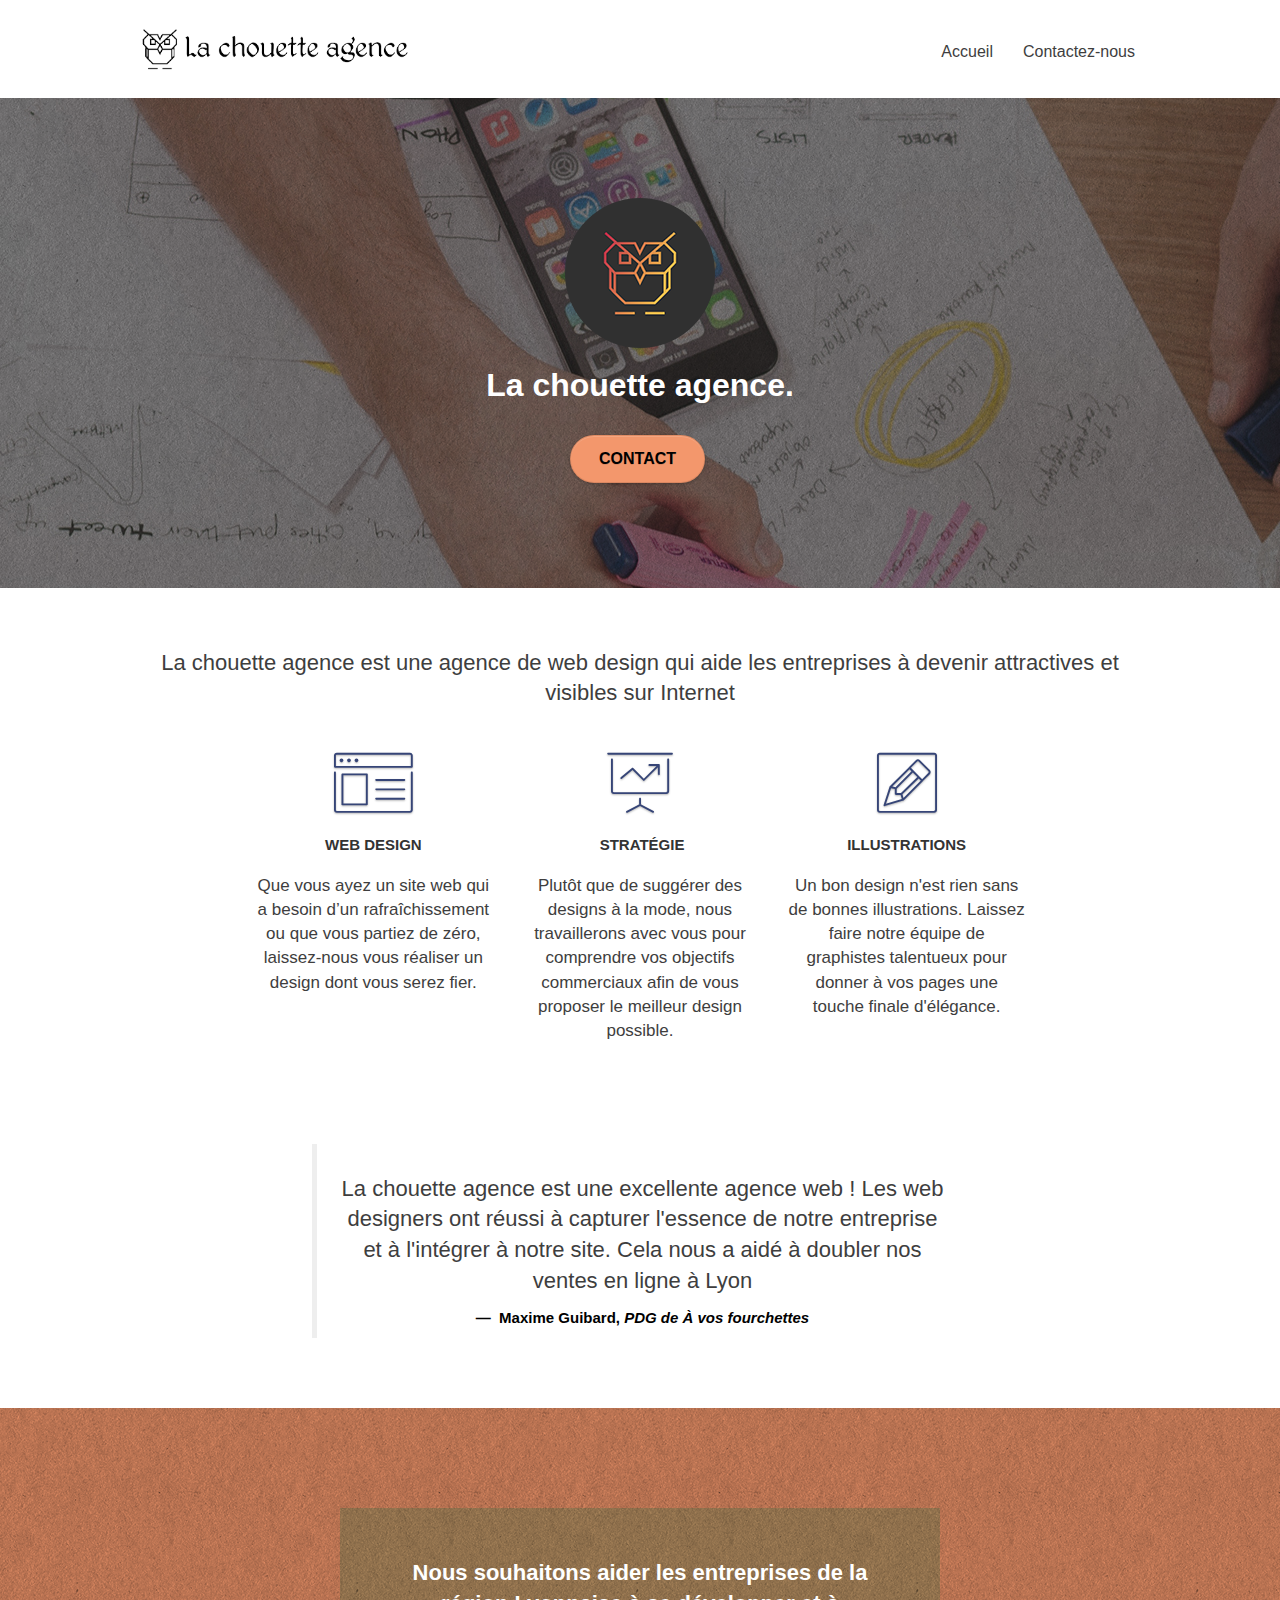
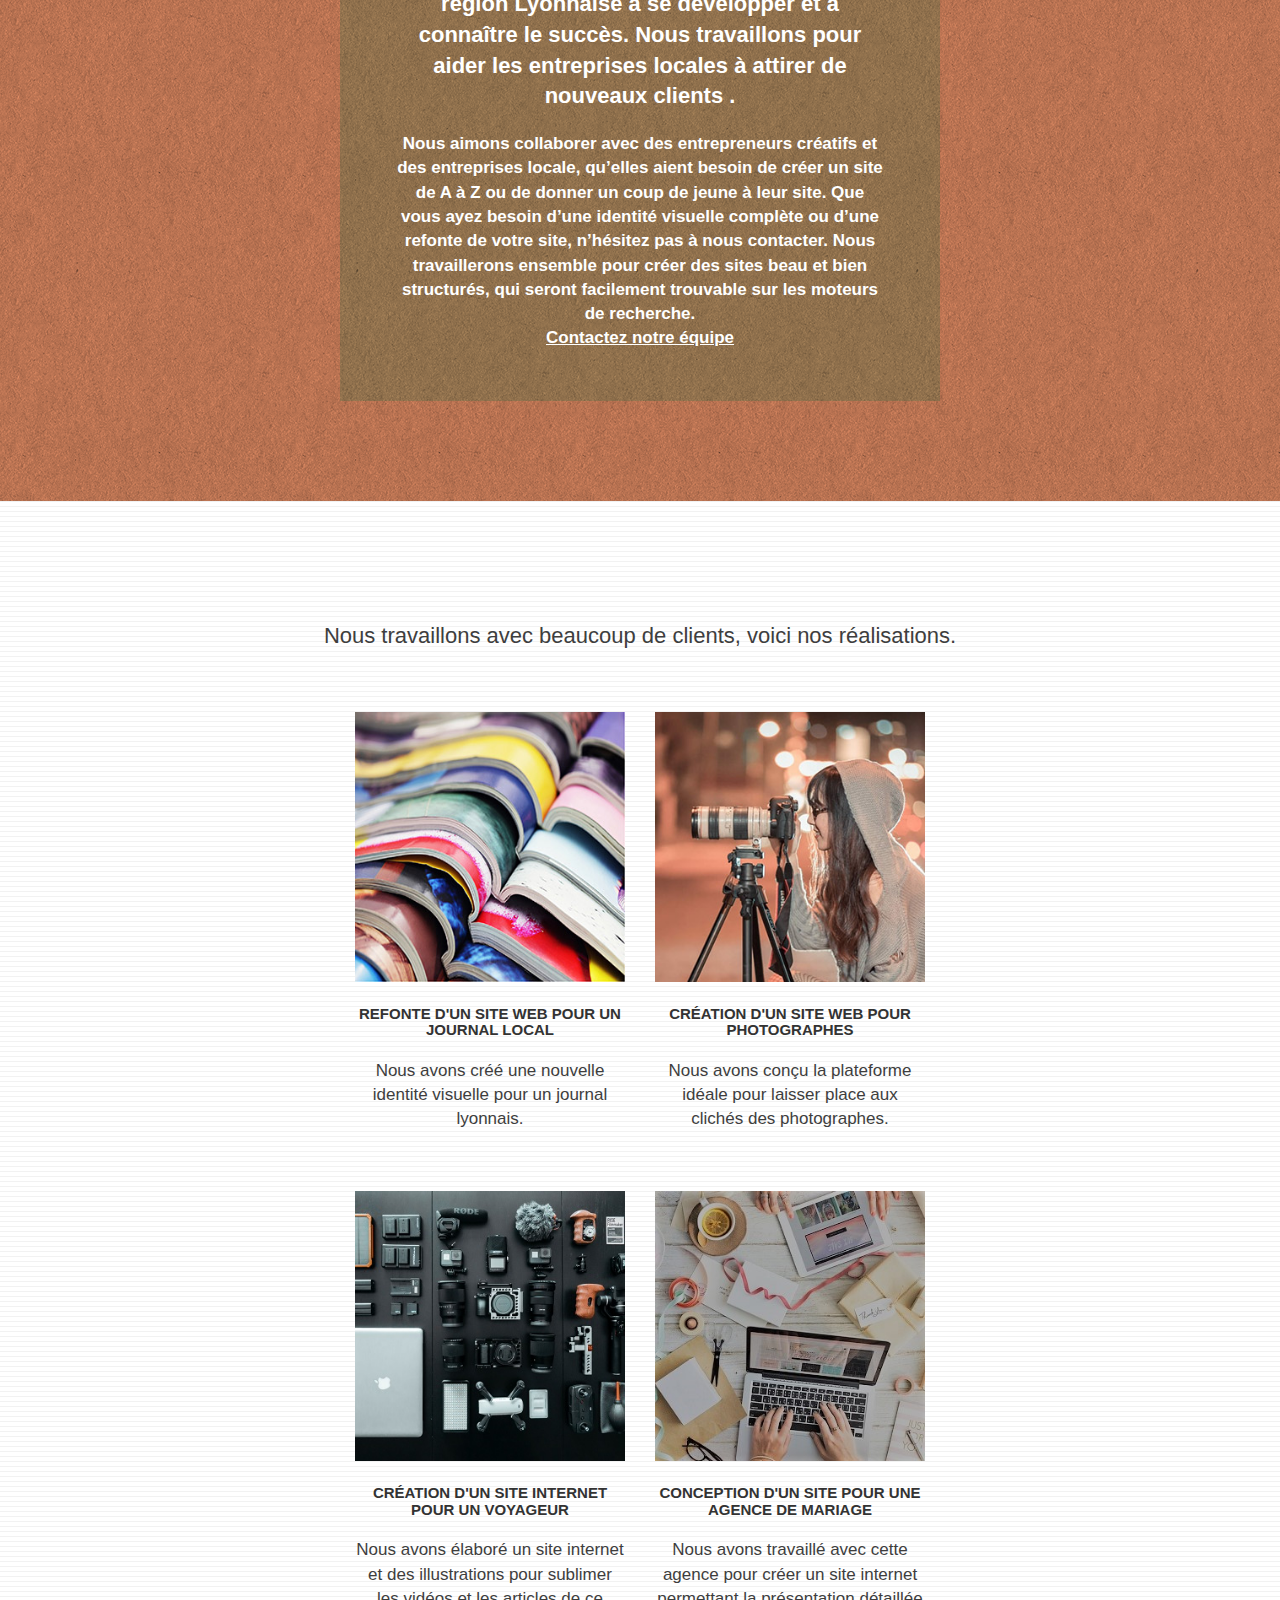
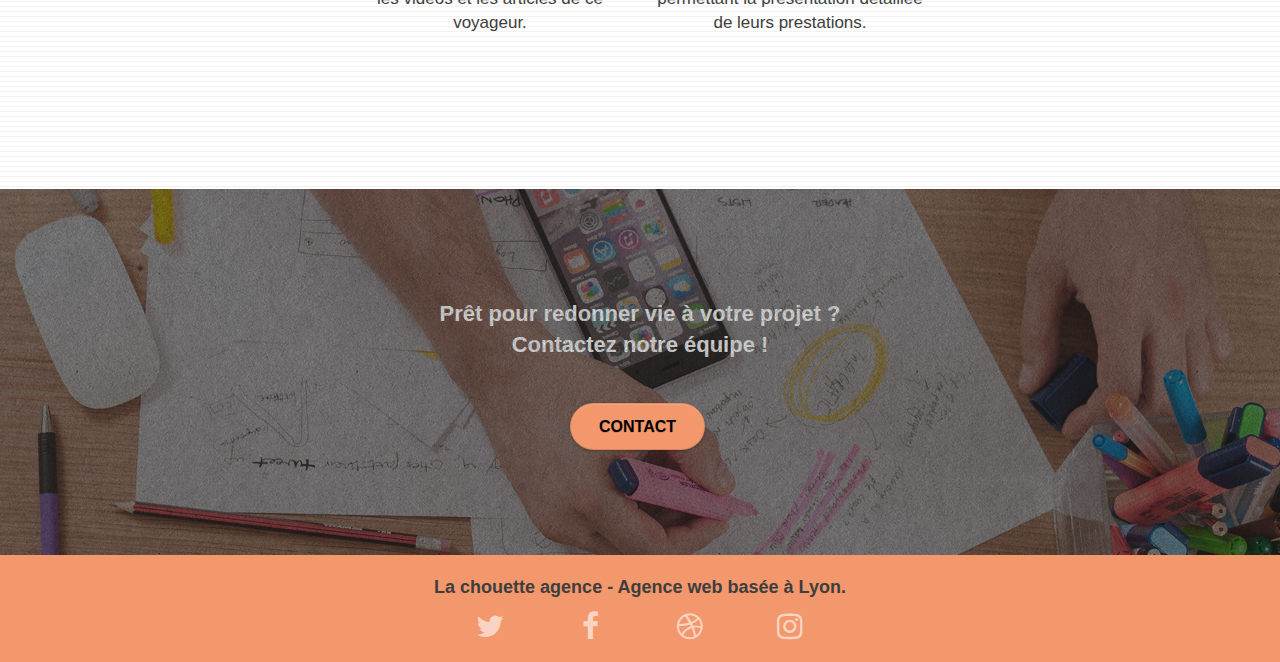
<file: index.html>
<!doctype html>
<html lang="fr">
<head>
    <meta charset="utf-8">
    <meta name="description" content="Découvrez la chouette agence : l'entreprise de web design à Lyon qui vous aide à devenir visibles et attractifs sur Internet">
    <meta name="viewport" content="width=device-width, initial-scale=1.0, viewport-fit=cover">
    <link rel="shortcut icon" type="image/png" href="favicon.jpg">
    
	<link rel="stylesheet" type="text/css" href="./css/bootstrap.css">
	<link rel="stylesheet" type="text/css" href="./css/style.css">
	<link rel="stylesheet" type="text/css" href="./css/font-awesome.css">
	<link rel="stylesheet" type="text/css" href="./css/et-line.css">
	
    
	<script src="./js/jquery-2.1.0.js"></script>
	<script src="./js/bootstrap.js"></script>
	<script src="./js/blocs.js"></script>
	<script src="./js/jquery.touchSwipe.js" defer></script>
	<script src="./js/gmaps.js"></script>

    <title>La Chouette Agence, votre agence de WebDesing à Lyon</title>
    
<!-- Analytics -->
<!-- Analytics END -->
    
</head>
<body>
<!-- Principal conteneur -->
<main class="page-container">
    
	<!-- bloc-0 -->
	<div class="bloc bgc-white l-bloc " id="bloc-0">
		<header class="container bloc-sm">

			<nav class="navbar row">
				<div class="navbar-header">
					<a class="navbar-brand" href="index.html">
						<img src="img/la-chouette-agence.png" alt="Lyon web design logo agence web meilleure agence" />
					</a>
					<button id="nav-toggle" type="button" class="ui-navbar-toggle navbar-toggle" data-toggle="collapse" data-target=".navbar-1">
						<span class="sr-only">Toggle navigation</span>
						<span class="icon-bar"></span>
						<span class="icon-bar"></span>
						<span class="icon-bar"></span>
					</button>
				</div>
				<div class="collapse navbar-collapse navbar-1 special-dropdown-nav">
					<ul class="site-navigation nav navbar-nav">
						<li>
							<a href="index.html">Accueil</a>
						</li>
						<li>
						</li>
						<li>
							<a href="contact.html">Contactez-nous</a>
						</li>
					</ul>
				</div>
			</nav>
		</header>
	</div>
	<!-- bloc-0 END -->

	<!-- bloc-1-presentation -->
	<div class="bloc bgc-dark-slate-blue bg-banniere d-bloc bg-t-edge bloc-bg-texture texture-paper b-parallax" id="bloc-1-hero">
		<div class="container bloc-lg">
			<div class="row tight-width-whitespace">
				<div class="col-sm-12">
					<img src="img/logo.png" class="center-block image-resize-mode" alt="La chouette agence, agence web Lyon, création logo Lyon" />
					<h1 class="text-center hero-bloc-text tc-white ">
						La chouette agence.
					</h1>
					<div class="text-center">
						<a href="contact.html" class="btn btn-lg btn-clean btn-rd cta-hero btn-atomic-tangerine" id="cta-hero">Contact</a>
					</div>
				</div>
			</div>
		</div>
	</div>
	<!-- bloc-1-presentation END -->

	<!-- bloc-2-services -->
	<article class="bloc bgc-white l-bloc" id="bloc-2-services">
		<div class="container bloc-md">
			<div class="row">
				<div class="col-sm-12 text-center">
					<h2 class="mg-md text-center">
						La chouette agence est une agence de web design qui aide les entreprises à devenir attractives et visibles sur Internet
					</h2>
				</div>
			</div>
			<div class="row voffset-lg med-width-whitespace">
				<div class="col-sm-4">
					<div class="text-center">
						<span class="et-icon-browser sm-shadow icon-dark-slate-blue icons icon-lg"></span>
					</div>
					<h3 class="mg-md text-center">
						Web design
					</h3>
					<p class="text-center ">
						Que vous ayez un site web qui a besoin d&rsquo;un rafraîchissement ou que vous partiez de zéro, laissez-nous vous réaliser un design dont vous serez fier.
					</p>
				</div>
				<div class="col-sm-4">
					<div class="text-center">
						<span class="et-icon-presentation sm-shadow icon-dark-slate-blue icons icon-lg"></span>
					</div>
					<h3 class="mg-md text-center">
						&nbsp;Stratégie
					</h3>
					<p class="text-center ">
						Plutôt que de suggérer des designs à la mode, nous travaillerons avec vous pour comprendre vos objectifs commerciaux afin de vous proposer le meilleur design possible.<br>
					</p>
				</div>
				<div class="col-sm-4">
					<div class="text-center">
						<span class="et-icon-edit sm-shadow icon-dark-slate-blue icons icon-lg"></span>
					</div>
					<h3 class="mg-md text-center">
						Illustrations
					</h3>
					<p class="text-center ">
						Un bon design n'est rien sans de bonnes illustrations. Laissez faire notre équipe de graphistes talentueux pour donner à vos pages une touche finale d'élégance.
					</p>
				</div>
			</div>
			<div class="row voffset-lg voffset">
				<div class="col-xs-12 col-md-8 col-md-offset-2 text-center">
					<blockquote class="mg-md text-center"> <!-- Block de citation -->
						<h2>
							La chouette agence est une excellente agence web ! Les web designers ont réussi à capturer l'essence de notre entreprise et à l'intégrer à notre site. Cela nous a aidé à doubler nos ventes en ligne à Lyon
						</h2>
						<footer>
							Maxime Guibard,
							<cite>
								PDG de &#192; vos fourchettes
							</cite>
						</footer>
					</blockquote>
				</div>
			</div>
		</div>
	</article>
	<!-- bloc-2-services END -->

	<!-- bloc-3-what-i-do -->
	<div class="bloc tc-white bgc-atomic-tangerine bg-presentation d-bloc bloc-bg-texture texture-paper b-parallax" id="bloc-3-what-i-do">
		<div class="container bloc-lg">
			<div class="row tight-width-whitespace black-background">
				<div class="col-sm-12">
					<h2 class="mg-md text-center tc-white">
						Nous souhaitons aider les entreprises de la région Lyonnaise à se développer et à connaître le succès. Nous travaillons pour aider les entreprises locales à attirer de nouveaux clients .<br>
					</h2>
					<p class="text-center white">
						Nous aimons collaborer avec des entrepreneurs créatifs et des entreprises locale, qu’elles aient besoin de créer un site de A à Z ou de donner un coup de jeune à leur site. Que vous ayez besoin d’une identité visuelle complète ou d’une refonte de votre site, n’hésitez pas à nous contacter. Nous travaillerons ensemble pour créer des sites beau et bien structurés, qui seront facilement trouvable sur les moteurs de recherche. <br>
						<a class="text-center white underline" href="contact.html">
								Contactez notre équipe
						</a>
						<br>
					</p>
				</div>
			</div>
		</div>
	</div>
	<!-- bloc-3-what-i-do END -->

	<!-- bloc-4-portfolio -->
	<aside class="bloc bgc-white bg-lines-h2-bg bg-repeat l-bloc" id="bloc-4-portfolio">
		<div class="container bloc-lg">
			<div class="row">
				<div class="col-sm-12 text-center">
					<h2>
						Nous travaillons avec beaucoup de clients, voici nos réalisations.
					</h2>
				</div>
			</div>
			<div class="row tight-width-whitespace portfolio-row">
				<div class="col-sm-6">
					<a href="#" data-lightbox="img/1.jpg" data-gallery-id="gallery-1" data-caption="Refonte d'un site web pour un journal local" data-frame="snapshot-lb"><img src="img/1.jpg" alt="paris web design logo agence web meilleure agence et refonte site web journal" class="img-responsive portfolio-thumb" /></a>
					<h3 class="mg-md text-center">
						Refonte d'un site web pour un journal local
					</h3>
					<p class="text-center">
						Nous avons créé une nouvelle identité visuelle pour un journal lyonnais.
					</p>
				</div>
				<div class="col-sm-6">
					<a href="#" data-lightbox="img/2.jpg" data-gallery-id="gallery-1" data-caption="Création d'un site web pour photographes" data-frame="snapshot-lb"><img src="img/2.jpg" class="img-responsive portfolio-thumb" alt="paris web design logo agence web meilleure agence, Création d'un site web pour photographes" /></a>
					<h3 class="mg-md text-center">
						Création d'un site web pour photographes
					</h3>
					<p class="text-center">
						Nous avons conçu la plateforme idéale pour laisser place aux clichés des photographes.
					</p>
				</div>
			</div>
			<div class="row tight-width-whitespace portfolio-row">
				<div class="col-sm-6">
					<a href="#" data-lightbox="img/3.bmp" data-gallery-id="gallery-1" data-caption="Création d'un site internet pour un voyageur" data-frame="snapshot-lb"><img src="img/3.bmp" class="img-responsive portfolio-thumb" alt="paris web design logo agence web meilleure agence, Création d'un site web pour voyageur"/></a>
					<h3 class="mg-md text-center">
						Création d'un site internet pour un voyageur
					</h3>
					<p class="text-center">
						Nous avons élaboré un site internet et des illustrations pour sublimer les vidéos et les articles de ce voyageur.
					</p>
				</div>
				<div class="col-sm-6">
					<a href="#" data-lightbox="img/4.bmp" data-gallery-id="gallery-1" data-caption="Conception d'un site pour une agence de mariage" data-frame="snapshot-lb"><img src="img/4.bmp" class="img-responsive portfolio-thumb" alt="paris web design logo agence web meilleure agence, Création d'un site web pour agence de mariage" /></a>
					<h3 class="mg-md text-center">
						Conception d'un site pour une agence de mariage
					</h3>
					<p class="text-center">
						Nous avons travaillé avec cette agence pour créer un site internet permettant la présentation détaillée de leurs prestations.
					</p>
				</div>
			</div>
		</div>
	</aside>
	<!-- bloc-4-portfolio END -->

	<!-- bloc-5-cta -->
	<div class="bloc bgc-dark-slate-blue bg-banniere d-bloc bloc-bg-texture texture-paper" id="bloc-5-cta">
		<div class="container bloc-lg">
			<div class="row">
				<h2 class="mg-md text-center tc-white">
					Prêt pour redonner vie à votre projet ?<br>Contactez notre équipe !
				</h2>
				<div class="col-sm-12 text-center">
					<a href="contact.html" class="btn btn-atomic-tangerine btn-clean btn-rd btn-lg cta-hero">Contact</a>
				</div>
			</div>
		</div>
	</div>
	<!-- bloc-5-cta END -->

	<!-- Footer - bloc-8 -->
	<footer class="bloc bgc-atomic-tangerine d-bloc" id="bloc-8">
		<div class="container bloc-sm">
			<div class="row">
				<div class="col-sm-12">
					<p class="text-center black">
						La chouette agence - Agence web basée à Lyon.<br>
					</p>
					<div class="row row-no-gutters social">
						<div class="col-sm-3">
							<div class="text-center">
								<a class="social" href="#" aria-label="Twitter"><span class="fa fa-twitter icon-md"></span></a>
							</div>
						</div>
						<div class="col-sm-3">
							<div class="text-center">
								<a class="social" href="#" aria-label="Facebook"><span class="fa fa-facebook icon-md"></span></a>
							</div>
						</div>
						<div class="col-sm-3">
							<div class="text-center">
								<a class="social" href="#" aria-label="Dribble"><span class="fa fa-dribbble icon-md"></span></a>
							</div>
						</div>
						<div class="col-sm-3">
							<div class="text-center">
								<a class="social" href="#" aria-label="Instagram"><span class="fa fa-instagram icon-md"></span></a>
							</div>
						</div>
					</div>
				</div>
			</div>
		</div>
	</footer>
	<!-- Footer - bloc-8 END -->

</main>
<!-- Principal conteneur END -->
    

</body>
</html>
</file>
<file: css/style.css>
body {
    margin: 0;
    padding: 0;
    background: #FFF;
    overflow-x: hidden;
    -webkit-font-smoothing: antialiased;
    -moz-osx-font-smoothing: grayscale;
}

a,
button {
    transition: all .3s ease-in-out;
    outline: none!important;
}

a:hover {
    text-decoration: none;
    cursor: pointer;
}

#page-loading-blocs-notifaction {
    position: fixed;
    top: 0;
    bottom: 0;
    width: 100%;
    z-index: 100000;
    background: #FFFFFF url("../img/pageload-spinner.gif") no-repeat center center;
}

.bloc {
    width: 100%;
    clear: both;
    background: 50% 50% no-repeat;
    padding: 0 50px;
    -webkit-background-size: cover;
    -moz-background-size: cover;
    -o-background-size: cover;
    background-size: cover;
    position: relative;
}

.bloc .container {
    padding-left: 0;
    padding-right: 0;
}

.bloc-lg {
    padding: 100px 50px;
}

.bloc-md {
    padding: 50px;
}

.bloc-sm {
    padding: 20px 50px;
}

.bg-center,
.bg-l-edge,
.bg-r-edge,
.bg-t-edge,
.bg-b-edge,
.bg-tl-edge,
.bg-bl-edge,
.bg-tr-edge,
.bg-br-edge,
.bg-repeat {
    -webkit-background-size: auto!important;
    -moz-background-size: auto!important;
    -o-background-size: auto!important;
    background-size: auto!important;
}

.bg-repeat {
    background: repeat;
}

.bg-t-edge {
    background: top no-repeat;
}

.bloc-bg-texture::before {
    content: "";
    background-size: 2px 2px;
    position: absolute;
    top: 0;
    bottom: 0;
    left: 0;
    right: 0;
}

.texture-paper::before {
    background: url("../img/texture-paper.png");
    background-size: 280px 280px;
}

.b-parallax {
    background-attachment: fixed;
}

.d-bloc {
    color: rgba(255, 255, 255, .7);
}

.d-bloc button:hover {
    color: rgba(255, 255, 255, .9);
}

.d-bloc .icon-round,
.d-bloc .icon-square,
.d-bloc .icon-rounded,
.d-bloc .icon-semi-rounded-a,
.d-bloc .icon-semi-rounded-b {
    border-color: rgba(255, 255, 255, .9);
}

.d-bloc .divider-h span {
    border-color: rgba(255, 255, 255, .2);
}

.d-bloc .a-btn,
.d-bloc .navbar a,
.d-bloc .navbar-brand,
.d-bloc a .icon-sm,
.d-bloc a .icon-md,
.d-bloc a .icon-lg,
.d-bloc a .icon-xl,
.d-bloc h1 a,
.d-bloc h2 a,
.d-bloc h3 a,
.d-bloc h4 a,
.d-bloc h5 a,
.d-bloc h6 a,
.d-bloc p a {
    color: rgba(255, 255, 255, .6);
}

.d-bloc .a-btn:hover,
.d-bloc .navbar a:hover,
.d-bloc .navbar-brand:hover,
.d-bloc a:hover .icon-sm,
.d-bloc a:hover .icon-md,
.d-bloc a:hover .icon-lg,
.d-bloc a:hover .icon-xl,
.d-bloc h1 a:hover,
.d-bloc h2 a:hover,
.d-bloc h3 a:hover,
.d-bloc h4 a:hover,
.d-bloc h5 a:hover,
.d-bloc h6 a:hover,
.d-bloc p a:hover {
    color: rgba(255, 255, 255, 1);
}

.d-bloc .navbar-toggle .icon-bar {
    background: rgba(255, 255, 255, 1);
}

.d-bloc .btn-wire,
.d-bloc .btn-wire:hover {
    color: rgba(255, 255, 255, 1);
    border-color: rgba(255, 255, 255, 1);
}

.d-bloc .panel {
    color: rgba(0, 0, 0, .5);
}

.d-bloc .panel button:hover {
    color: rgba(0, 0, 0, .7);
}

.d-bloc .panel icon {
    border-color: rgba(0, 0, 0, .7);
}

.d-bloc .panel .divider-h span {
    border-color: rgba(0, 0, 0, .1);
}

.d-bloc .panel .a-btn {
    color: rgba(0, 0, 0, .6);
}

.d-bloc .panel .a-btn:hover {
    color: rgba(0, 0, 0, 1);
}

.d-bloc .panel .btn-wire,
.d-bloc .panel .btn-wire:hover {
    color: rgba(0, 0, 0, .7);
    border-color: rgba(0, 0, 0, .3);
}

.d-bloc .panel,
.l-bloc {
    color: rgba(0, 0, 0, .5);
}

.d-bloc .panel button:hover,
.l-bloc button:hover {
    color: rgba(0, 0, 0, .7);
}

.l-bloc .icon-round,
.l-bloc .icon-square,
.l-bloc .icon-rounded,
.l-bloc .icon-semi-rounded-a,
.l-bloc .icon-semi-rounded-b {
    border-color: rgba(0, 0, 0, .7);
}

.d-bloc .panel .divider-h span,
.l-bloc .divider-h span {
    border-color: rgba(0, 0, 0, .1);
}

.d-bloc .panel .a-btn,
.l-bloc .a-btn,
.l-bloc .navbar a,
.l-bloc .navbar-brand,
.l-bloc a .icon-sm,
.l-bloc a .icon-md,
.l-bloc a .icon-lg,
.l-bloc a .icon-xl,
.l-bloc h1 a,
.l-bloc h2 a,
.l-bloc h3 a,
.l-bloc h4 a,
.l-bloc h5 a,
.l-bloc h6 a,
.l-bloc p a {
    color: rgba(0, 0, 0, .6);
}

.d-bloc .panel .a-btn:hover,
.l-bloc .a-btn:hover,
.l-bloc .navbar a:hover,
.l-bloc .navbar-brand:hover,
.l-bloc a:hover .icon-sm,
.l-bloc a:hover .icon-md,
.l-bloc a:hover .icon-lg,
.l-bloc a:hover .icon-xl,
.l-bloc h1 a:hover,
.l-bloc h2 a:hover,
.l-bloc h3 a:hover,
.l-bloc h4 a:hover,
.l-bloc h5 a:hover,
.l-bloc h6 a:hover,
.l-bloc p a:hover {
    color: rgba(0, 0, 0, 1);
}

.l-bloc .navbar-toggle .icon-bar {
    color: rgba(0, 0, 0, .6);
}

.d-bloc .panel .btn-wire,
.d-bloc .panel .btn-wire:hover,
.l-bloc .btn-wire,
.l-bloc .btn-wire:hover {
    color: rgba(0, 0, 0, .7);
    border-color: rgba(0, 0, 0, .3);
}

.voffset {
    margin-top: 30px;
}

.voffset-lg {
    margin-top: 80px;
}

.row-no-gutters {
    margin-right: 0;
    margin-left: 0;
}

.row.row-no-gutters > [class^="col-"],
.row.row-no-gutters > [class*=" col-"] {
    padding-right: 0;
    padding-left: 0;
}

#bloc-1-hero h1 {
    font-size: 32px;
}

.navbar {
    margin-bottom: 0;
    z-index: 1;
}

.navbar-brand {
    height: auto;
    padding: 3px 15px;
    font-size: 25px;
    font-weight: normal;
    font-weight: 600;
    line-height: 44px;
}

.navbar-brand img {
    height: 50px;
    max-height: 200px;
    margin: 0 5px 0 0;
    display: inline;
    object-fit: cover;
}

.navbar-brand img[src$=svg] {
    min-width: 100px;
}

.nav-center .navbar-brand img {
    margin: 0;
}

.navbar .nav {
    padding-top: 2px;
    margin-right: -16px;
    float: right;
    z-index: 1;
}

.nav > li {
    float: left;
    margin-top: 4px;
    font-size: 16px;
}

.navbar-nav .open .dropdown-menu > li > a {
    text-align: inherit;
}

.nav > li a:hover,
.nav > li a:focus {
    background: transparent;
}

.navbar-toggle {
    margin: 10px 10px 0 0;
    border: 0px;
}

.img-logo{
    width:100px;
}

.navbar-toggle:hover {
    background: transparent!important;
}

.navbar-toggle .icon-bar {
    background-color: rgba(0, 0, 0, .5);
    width: 26px;
}

.nav-invert .navbar .nav {
    float: left;
}

.nav-invert .navbar-header,
.nav-invert .navbar-brand {
    float: right;
    position: relative;
    z-index: 2;
}

@media (min-width: 768px) {
    .site-navigation {
        position: absolute;
        top: 50%;
        right: 20px;
        transform: translate(0, -50%);
        -webkit-transform: translateY(-50%);
    }
    .nav > li .dropdown-menu a,
    .nav > li .dropdown-menu a:hover {
        color: #484848;
    }
    .nav-invert .site-navigation {
        left: 0;
        right: 0;
    }
    .nav-center {
        text-align: center;
    }
    .nav-center .navbar-header {
        width: 100%;
    }
    .nav-center .navbar-header,
    .nav-center .navbar-brand,
    .nav-center .nav > li {
        float: none;
        display: inline-block;
    }
    .nav-center .site-navigation {
        position: relative;
        width: 100%;
        right: 0;
        margin-right: 0px;
        margin-top: 20px;
    }
    .nav-center.mini-nav .navbar-toggle {
        float: none;
        margin: 10px auto 0;
    }
}

.nav > li > .dropdown a {
    background: none!important;
    display: block;
    padding: 14px 15px;
}

nav .caret {
    margin: 0 5px;
}

.dropdown-menu .dropdown-menu {
    top: -8px;
    left: 100%;
}

.dropdown-menu .dropmenu-flow-right {
    top: 100%;
    left: 0;
    margin-left: -1px;
    border-top-left-radius: 0;
    border-top-right-radius: 0;
}

.dropdown-menu .dropdown span {
    border: 4px solid black;
    border-top-color: transparent;
    border-right-color: transparent;
    border-bottom-color: transparent;
    margin: 6px -5px 0 0!important;
    float: right;
}

.mg-md {
    margin-top: 10px;
    margin-bottom: 20px;
}

.mg-lg {
    margin-top: 10px;
    margin-bottom: 40px;
}

.btn {
    margin: 0 5px 5px 0;
}

.btn.pull-right {
    margin: 0 0 5px 5px;
}

.btn-d,
.btn-d:hover,
.btn-d:focus {
    color: #FFF;
    background: rgba(0, 0, 0, .3);
}

button {
    outline: none!important;
}

.btn-rd {
    border-radius: 40px;
}

.btn-clean {
    border: 1px solid rgba(0, 0, 0, .08);
    border-bottom-color: rgba(0, 0, 0, .1);
    text-shadow: 0 1px 0 rgba(0, 0, 1, .1);
    box-shadow: 0 1px 3px rgba(0, 0, 1, .25), inset 0 1px 0 0 rgba(255, 255, 255, .15);
}

.icon-md {
    font-size: 30px!important;
}

.icon-lg {
    font-size: 60px!important;
}

.sm-shadow {
    text-shadow: 0 1px 2px rgba(0, 0, 0, .3);
}

.panel-sq,
.panel-sq .panel-heading,
.panel-sq .panel-footer {
    border-radius: 0;
}

.panel-rd {
    border-radius: 30px;
}

.panel-rd .panel-heading {
    border-radius: 29px 29px 0 0;
}

.panel-rd .panel-footer {
    border-radius: 0 0 29px 29px;
}

.form-control {
    border-color: rgba(0, 0, 0, .1);
    box-shadow: none;
}

.scrollToTop {
    width: 40px;
    height: 40px;
    position: fixed;
    bottom: 20px;
    right: 20px;
    opacity: 0;
    z-index: 500;
    transition: all .3s ease-in-out;
}

.scrollToTop span {
    margin-top: 6px;
}

.showScrollTop {
    font-size: 14px;
    opacity: 1;
}

a[data-lightbox] {
    position: relative;
    display: block;
    text-align: center;
}

a[data-lightbox]:hover::before {
    content: "+";
    font-family: "HelveticaNeue-Light", "Helvetica Neue Light", "Helvetica Neue", Helvetica, Arial;
    font-size: 32px;
    width: 50px;
    height: 50px;
    margin-left: -25px;
    border-radius: 50%;
    background: rgba(0, 0, 0, .6);
    color: #FFF;
    font-weight: 100;
    z-index: 1;
    position: absolute;
    top: 50%;
    transform: translateY(-50%);
    -webkit-transform: translateY(-50%);
}

a[data-lightbox]:hover img {
    opacity: 0.6;
    -webkit-animation-fill-mode: none;
    animation-fill-mode: none;
}

#lightbox-modal {
    display: flex;
    align-items: center;
}

#lightbox-modal .modal-dialog {
    width: 90%;
    max-width: 900px;
    margin: 0 auto 0;
}

#lightbox-modal .modal-dialog img {
    max-height: 90vh;
    margin: 0 auto;
}

.lightbox-caption {
    padding: 20px;
    color: #FFF;
    background: rgba(0, 0, 0, .5);
    position: absolute;
    left: 15px;
    right: 15px;
    bottom: 5px;
}

.close-lightbox {
    color: #FFF;
    font-size: 30px;
    position: absolute;
    top: 20px;
    right: 20px;
    z-index: 20;
    background: rgba(0, 0, 0, .5);
    border: none;
    line-height: 30px;
    padding: 0 9px 5px;
    opacity: 0.3;
}

.close-lightbox:hover,
.next-lightbox:hover,
.prev-lightbox:hover {
    opacity: 1.0;
    color: #FFF;
}

.next-lightbox,
.prev-lightbox {
    font-size: 20px;
    color: rgba(255, 255, 255, .9);
    background: rgba(0, 0, 0, .5);
    transition: all .2s ease-in-out;
    position: absolute;
    top: 45%;
    z-index: 1;
    opacity: 0.4;
}

.next-lightbox {
    padding: 6px 8px 1px 13px;
    right: 25px;
}

.prev-lightbox {
    padding: 6px 13px 1px 10px;
    left: 25px;
}

.snapshot-lb .modal-body {
    padding-bottom: 45px;
}

.snapshot-lb .lightbox-caption {
    padding: 0;
    color: rgba(0, 0, 0, .5);
    background: none;
}

h1,
h2,
h3,
h4,
h5,
h6,
p,
label,
.btn,
a {
    font-family: "helvetica";
    font-weight: 400;
    color: #3E3E3E!important;
}

.container {
    max-width: 1000px;
}

.hero-bloc-text {
    font-size: 38px;
}

.hero-bloc-text-sub {
    font-size: 36px;
}

.statement-bloc-text {
    line-height: 26px;
    font-style: italic;
    font-size: 20px;
    text-align: center;
    font-weight: lighter;
    max-width: 520px;
    margin: auto auto auto auto;
}

p {
    font-size: 17px;
}

blockquote footer {
    font-size: 15px;
    font-weight: bold;
    color: black;
}

.tight-width-whitespace {
    max-width: 600px;
    margin: auto auto auto auto;
}

.h1 {
    font-size: 20px;
    font-family: "Open Sans";
}

.cta-hero {
    margin-top: 22px;
    color: #FFFFFF!important;
    text-transform: uppercase;
    padding: 12px 28px 12px 28px;
    font-size: 16px;
    font-weight: 700;
}

.social {
    max-width: 400px;
    margin: auto auto auto auto;
}

h2 {
    font-size: 22px;
    line-height: 1.4em;
}

h3 {
    font-size: 15px;
    text-transform: uppercase;
    font-weight: 700;
    color: #333333!important;
}

.med-width-whitespace {
    max-width: 800px;
    margin: auto auto auto auto;
    box-shadow: 0px 0px 0px #000000;
}

h1 {
    color: #333333!important;
}

h4 {
    color: #333333!important;
}

.icons {
    margin-bottom: 14px;
    margin-top: 24px;
}

.white {
    color: #FFFFFF!important;
    font-weight: bold;
}

.black {
    color:black;
    font-weight: bold;
    font-size: 18px;
}

.underline{
    text-decoration: underline;
}

.portfolio-thumb {
    margin-bottom: 24px;
}

.portfolio-row {
    margin-bottom: 44px;
    margin-top: 50px;
}

.avatar {
    box-shadow: 0px 4px 9px rgba(0, 0, 0, 0.3);
}

.black-background {
    background-color: rgba(165, 147, 99, 0.7);
    padding: 40px 40px 40px 40px;
}

.bold-link {
    font-weight: 900;
    text-decoration: underline!important;
}

.bgc-white {
    background-color: #FFFFFF;
}

.bgc-dark-slate-blue {
    background-color: #364577;
}

.bgc-atomic-tangerine {
    background-color: #F3976C;
}

.tc-white {
    color: white!important;
    font-weight: bold;
}

.tc-black {
    color: black!important;
    font-weight: bold;
}

.btn-atomic-tangerine {
    background: #F3976C;
    color: black !important;
}

.btn-atomic-tangerine:hover {
    background: #c27956!important;
    color: #FFFFFF!important;
}

.ltc-white {
    color: #FFFFFF!important;
}

.ltc-white:hover {
    color: #cccccc!important;
}

.ltc-atomic-tangerine {
    color: #F3976C!important;
}

.ltc-atomic-tangerine:hover {
    color: #c27956!important;
}

.icon-dark-slate-blue {
    color: #364577!important;
    border-color: #364577!important;
}

.bg-dots-bg {
    background-image: url("../img/dots-bg.png");
}

.bg-lines-h2-bg {
    background-image: url("../img/lines-h2-bg.png");
}

.bg-banniere {
    background-image: url("../img/la-chouette-agence-banniere.jpg");
}

.bg-presentation {
    background-image: url("../img/image-de-presentation.jpg");
}

@media (max-width: 1024px) { 
    .bloc {
        padding-left: 20px;
        padding-right: 20px;
    }
    .bloc.full-width-bloc,
    .bloc-tile-2.full-width-bloc .container,
    .bloc-tile-3.full-width-bloc .container,
    .bloc-tile-4.full-width-bloc .container {
        padding-left: 0;
        padding-right: 0;
    }
}

@media (max-width: 992px) and (min-width: 768px) { 
    .navbar .nav {
        max-width: 80%
    }
    .nav-center.navbar .nav {
        max-width: 100%
    }
}

@media only screen and (min-width: 768px) and (max-width: 1024px) and (orientation: landscape) {
    .b-parallax {
        background-attachment: scroll;
    }
}

@media only screen and (min-width: 1024px) and (max-width: 1366px) and (-webkit-min-device-pixel-ratio: 1.5) {
    .b-parallax {
        background-attachment: scroll;
    }
}

@media (max-width: 991px) {
    .container {
        width: 100%;
    }
    .b-parallax {
        background-attachment: scroll;
    }
    .page-container,
    #hero-bloc {
        overflow-x: hidden;
        position: relative;
    }
    /*.bloc {
        padding-left: max(env(safe-area-inset-left), 10px);
        padding-right: max(env(safe-area-inset-left), 10px);
    }*/
    .bloc-group,
    .bloc-group .bloc {
        display: block;
        width: 100%;
    }
    /*
    .bloc-fill-screen .fill-bloc-top-edge,
    .bloc-fill-screen .fill-bloc-bottom-edge {
        padding: 0 20px;
        padding-left: max(env(safe-area-inset-left), 10px);
        padding-right:max(env(safe-area-inset-left), 10px);
    }*/
}

@media (max-width: 767px) {
    .page-container {
        overflow-x: hidden;
        position: relative;
    }
    h1,
    h2,
    h3,
    h4,
    h5,
    h6,
    p,
    #disqus_thread {
        padding-left: 10px!important;
        padding-right: 10px!important;
    }
    .b-parallax {
        background-attachment: scroll;
    }
    .navbar .nav {
        padding-top: 0;
        border-top: 1px solid rgba(0, 0, 0, .2);
        float: none!important;
    }
    .navbar.row {
        margin-left: 0;
        margin-right: 0;
    }
    .site-navigation {
        position: inherit;
        transform: none;
        -webkit-transform: none;
        -ms-transform: none;
    }
    .nav > li {
        margin-top: 0;
        border-bottom: 1px solid rgba(0, 0, 0, .1);
        background: rgba(0, 0, 0, .05);
        text-align: left;
        padding-left: 15px;
        width: 100%;
    }
    .nav > li:hover {
        background: rgba(0, 0, 0, .08);
    }
    .dropdown .dropdown a .caret {
        float: none;
        margin: 5px 0 0 10px!important;
        border: 4px solid black;
        border-bottom-color: transparent;
        border-right-color: transparent;
        border-left-color: transparent;
    }
    #hero-bloc .navbar .nav {
        background: rgba(0, 0, 0, .8);
    }
    #hero-bloc .navbar .nav a {
        color: rgba(255, 255, 255, .6);
    }
    .hero {
        padding: 50px 0;
    }
    .hero-nav {
        left: -1px;
        right: -1px;
    }
    .navbar-collapse {
        padding: 0;
        overflow-x: hidden;
        -webkit-box-shadow: none;
        box-shadow: none;
    }
    .navbar-brand img {
        max-height: 40px;
        width: auto;
    }
    .nav-invert .navbar-header {
        float: none;
        width: 100%;
    }
    .nav-invert .navbar-toggle {
        float: left;
        margin-left: 10px;
    }
    .bloc {
        padding-left: 0;
        padding-right: 0;
    }
    .bloc-xxl,
    .bloc-xl,
    .bloc-lg {
        padding: 40px 0;
    }
    .bloc-sm,
    .bloc-md {
        padding-left: 0;
        padding-right: 0;
    }
    .bloc-tile-2 .container,
    .bloc-tile-3 .container,
    .bloc-tile-4 .container,
    .bloc-fill-screen .fill-bloc-top-edge,
    .bloc-fill-screen .fill-bloc-bottom-edge {
        padding-left: 0;
        padding-right: 0;
    }
    .a-block {
        padding: 0 10px;
    }
    .btn-dwn {
        display: none;
    }
    .voffset {
        margin-top: 5px;
    }
    .voffset-md {
        margin-top: 20px;
    }
    .voffset-lg {
        margin-top: 30px;
    }
    form {
        padding: 5px;
    }
    .close-lightbox {
        display: inline-block;
    }
    .blocsapp-device-iphone5 {
        background-size: 216px 425px;
        padding-top: 60px;
        width: 216px;
        height: 425px;
    }
    .blocsapp-device-iphone5 img {
        width: 180px;
        height: 320px;
    }
}

@media (max-width: 400px) {
    .bloc {
        padding-left: 0;
        padding-right: 0;
    }
}

@media (max-width: 767px) {
    .bloc-mob-center-text {
        text-align: center;
    }
}
</file>
<file: css/et-line.css>
@font-face {
    font-family: et-line;
    src: url(../fonts/et-line.eot);
    src: url(../fonts/et-line.eot?#iefix) format('embedded-opentype'), url(../fonts/et-line.woff) format('woff'), url(../fonts/et-line.ttf) format('truetype'), url(../fonts/et-line.svg#et-line) format('svg');
    font-weight: 400;
    font-style: normal
}

.et-icon-adjustments,
.et-icon-alarmclock,
.et-icon-anchor,
.et-icon-aperture,
.et-icon-attachment,
.et-icon-bargraph,
.et-icon-basket,
.et-icon-beaker,
.et-icon-bike,
.et-icon-book-open,
.et-icon-briefcase,
.et-icon-browser,
.et-icon-calendar,
.et-icon-camera,
.et-icon-caution,
.et-icon-chat,
.et-icon-circle-compass,
.et-icon-clipboard,
.et-icon-clock,
.et-icon-cloud,
.et-icon-compass,
.et-icon-desktop,
.et-icon-dial,
.et-icon-document,
.et-icon-documents,
.et-icon-download,
.et-icon-dribbble,
.et-icon-edit,
.et-icon-envelope,
.et-icon-expand,
.et-icon-facebook,
.et-icon-flag,
.et-icon-focus,
.et-icon-gears,
.et-icon-genius,
.et-icon-gift,
.et-icon-global,
.et-icon-globe,
.et-icon-googleplus,
.et-icon-grid,
.et-icon-happy,
.et-icon-hazardous,
.et-icon-heart,
.et-icon-hotairballoon,
.et-icon-hourglass,
.et-icon-key,
.et-icon-laptop,
.et-icon-layers,
.et-icon-lifesaver,
.et-icon-lightbulb,
.et-icon-linegraph,
.et-icon-linkedin,
.et-icon-lock,
.et-icon-magnifying-glass,
.et-icon-map,
.et-icon-map-pin,
.et-icon-megaphone,
.et-icon-mic,
.et-icon-mobile,
.et-icon-newspaper,
.et-icon-notebook,
.et-icon-paintbrush,
.et-icon-paperclip,
.et-icon-pencil,
.et-icon-phone,
.et-icon-picture,
.et-icon-pictures,
.et-icon-piechart,
.et-icon-presentation,
.et-icon-pricetags,
.et-icon-printer,
.et-icon-profile-female,
.et-icon-profile-male,
.et-icon-puzzle,
.et-icon-quote,
.et-icon-recycle,
.et-icon-refresh,
.et-icon-ribbon,
.et-icon-rss,
.et-icon-sad,
.et-icon-scissors,
.et-icon-scope,
.et-icon-search,
.et-icon-shield,
.et-icon-speedometer,
.et-icon-strategy,
.et-icon-streetsign,
.et-icon-tablet,
.et-icon-target,
.et-icon-telescope,
.et-icon-toolbox,
.et-icon-tools,
.et-icon-tools-2,
.et-icon-trophy,
.et-icon-tumblr,
.et-icon-twitter,
.et-icon-upload,
.et-icon-video,
.et-icon-wallet,
.et-icon-wine {
    font-family: et-line;
    speak: none;
    font-style: normal;
    font-weight: 400;
    font-variant: normal;
    text-transform: none;
    line-height: 1;
    -webkit-font-smoothing: antialiased;
    -moz-osx-font-smoothing: grayscale;
    display: inline-block
}

.et-icon-mobile:before {
    content: "\e000"
}

.et-icon-laptop:before {
    content: "\e001"
}

.et-icon-desktop:before {
    content: "\e002"
}

.et-icon-tablet:before {
    content: "\e003"
}

.et-icon-phone:before {
    content: "\e004"
}

.et-icon-document:before {
    content: "\e005"
}

.et-icon-documents:before {
    content: "\e006"
}

.et-icon-search:before {
    content: "\e007"
}

.et-icon-clipboard:before {
    content: "\e008"
}

.et-icon-newspaper:before {
    content: "\e009"
}

.et-icon-notebook:before {
    content: "\e00a"
}

.et-icon-book-open:before {
    content: "\e00b"
}

.et-icon-browser:before {
    content: "\e00c"
}

.et-icon-calendar:before {
    content: "\e00d"
}

.et-icon-presentation:before {
    content: "\e00e"
}

.et-icon-picture:before {
    content: "\e00f"
}

.et-icon-pictures:before {
    content: "\e010"
}

.et-icon-video:before {
    content: "\e011"
}

.et-icon-camera:before {
    content: "\e012"
}

.et-icon-printer:before {
    content: "\e013"
}

.et-icon-toolbox:before {
    content: "\e014"
}

.et-icon-briefcase:before {
    content: "\e015"
}

.et-icon-wallet:before {
    content: "\e016"
}

.et-icon-gift:before {
    content: "\e017"
}

.et-icon-bargraph:before {
    content: "\e018"
}

.et-icon-grid:before {
    content: "\e019"
}

.et-icon-expand:before {
    content: "\e01a"
}

.et-icon-focus:before {
    content: "\e01b"
}

.et-icon-edit:before {
    content: "\e01c"
}

.et-icon-adjustments:before {
    content: "\e01d"
}

.et-icon-ribbon:before {
    content: "\e01e"
}

.et-icon-hourglass:before {
    content: "\e01f"
}

.et-icon-lock:before {
    content: "\e020"
}

.et-icon-megaphone:before {
    content: "\e021"
}

.et-icon-shield:before {
    content: "\e022"
}

.et-icon-trophy:before {
    content: "\e023"
}

.et-icon-flag:before {
    content: "\e024"
}

.et-icon-map:before {
    content: "\e025"
}

.et-icon-puzzle:before {
    content: "\e026"
}

.et-icon-basket:before {
    content: "\e027"
}

.et-icon-envelope:before {
    content: "\e028"
}

.et-icon-streetsign:before {
    content: "\e029"
}

.et-icon-telescope:before {
    content: "\e02a"
}

.et-icon-gears:before {
    content: "\e02b"
}

.et-icon-key:before {
    content: "\e02c"
}

.et-icon-paperclip:before {
    content: "\e02d"
}

.et-icon-attachment:before {
    content: "\e02e"
}

.et-icon-pricetags:before {
    content: "\e02f"
}

.et-icon-lightbulb:before {
    content: "\e030"
}

.et-icon-layers:before {
    content: "\e031"
}

.et-icon-pencil:before {
    content: "\e032"
}

.et-icon-tools:before {
    content: "\e033"
}

.et-icon-tools-2:before {
    content: "\e034"
}

.et-icon-scissors:before {
    content: "\e035"
}

.et-icon-paintbrush:before {
    content: "\e036"
}

.et-icon-magnifying-glass:before {
    content: "\e037"
}

.et-icon-circle-compass:before {
    content: "\e038"
}

.et-icon-linegraph:before {
    content: "\e039"
}

.et-icon-mic:before {
    content: "\e03a"
}

.et-icon-strategy:before {
    content: "\e03b"
}

.et-icon-beaker:before {
    content: "\e03c"
}

.et-icon-caution:before {
    content: "\e03d"
}

.et-icon-recycle:before {
    content: "\e03e"
}

.et-icon-anchor:before {
    content: "\e03f"
}

.et-icon-profile-male:before {
    content: "\e040"
}

.et-icon-profile-female:before {
    content: "\e041"
}

.et-icon-bike:before {
    content: "\e042"
}

.et-icon-wine:before {
    content: "\e043"
}

.et-icon-hotairballoon:before {
    content: "\e044"
}

.et-icon-globe:before {
    content: "\e045"
}

.et-icon-genius:before {
    content: "\e046"
}

.et-icon-map-pin:before {
    content: "\e047"
}

.et-icon-dial:before {
    content: "\e048"
}

.et-icon-chat:before {
    content: "\e049"
}

.et-icon-heart:before {
    content: "\e04a"
}

.et-icon-cloud:before {
    content: "\e04b"
}

.et-icon-upload:before {
    content: "\e04c"
}

.et-icon-download:before {
    content: "\e04d"
}

.et-icon-target:before {
    content: "\e04e"
}

.et-icon-hazardous:before {
    content: "\e04f"
}

.et-icon-piechart:before {
    content: "\e050"
}

.et-icon-speedometer:before {
    content: "\e051"
}

.et-icon-global:before {
    content: "\e052"
}

.et-icon-compass:before {
    content: "\e053"
}

.et-icon-lifesaver:before {
    content: "\e054"
}

.et-icon-clock:before {
    content: "\e055"
}

.et-icon-aperture:before {
    content: "\e056"
}

.et-icon-quote:before {
    content: "\e057"
}

.et-icon-scope:before {
    content: "\e058"
}

.et-icon-alarmclock:before {
    content: "\e059"
}

.et-icon-refresh:before {
    content: "\e05a"
}

.et-icon-happy:before {
    content: "\e05b"
}

.et-icon-sad:before {
    content: "\e05c"
}

.et-icon-facebook:before {
    content: "\e05d"
}

.et-icon-twitter:before {
    content: "\e05e"
}

.et-icon-googleplus:before {
    content: "\e05f"
}

.et-icon-rss:before {
    content: "\e060"
}

.et-icon-tumblr:before {
    content: "\e061"
}

.et-icon-linkedin:before {
    content: "\e062"
}

.et-icon-dribbble:before {
    content: "\e063"
}
</file>
